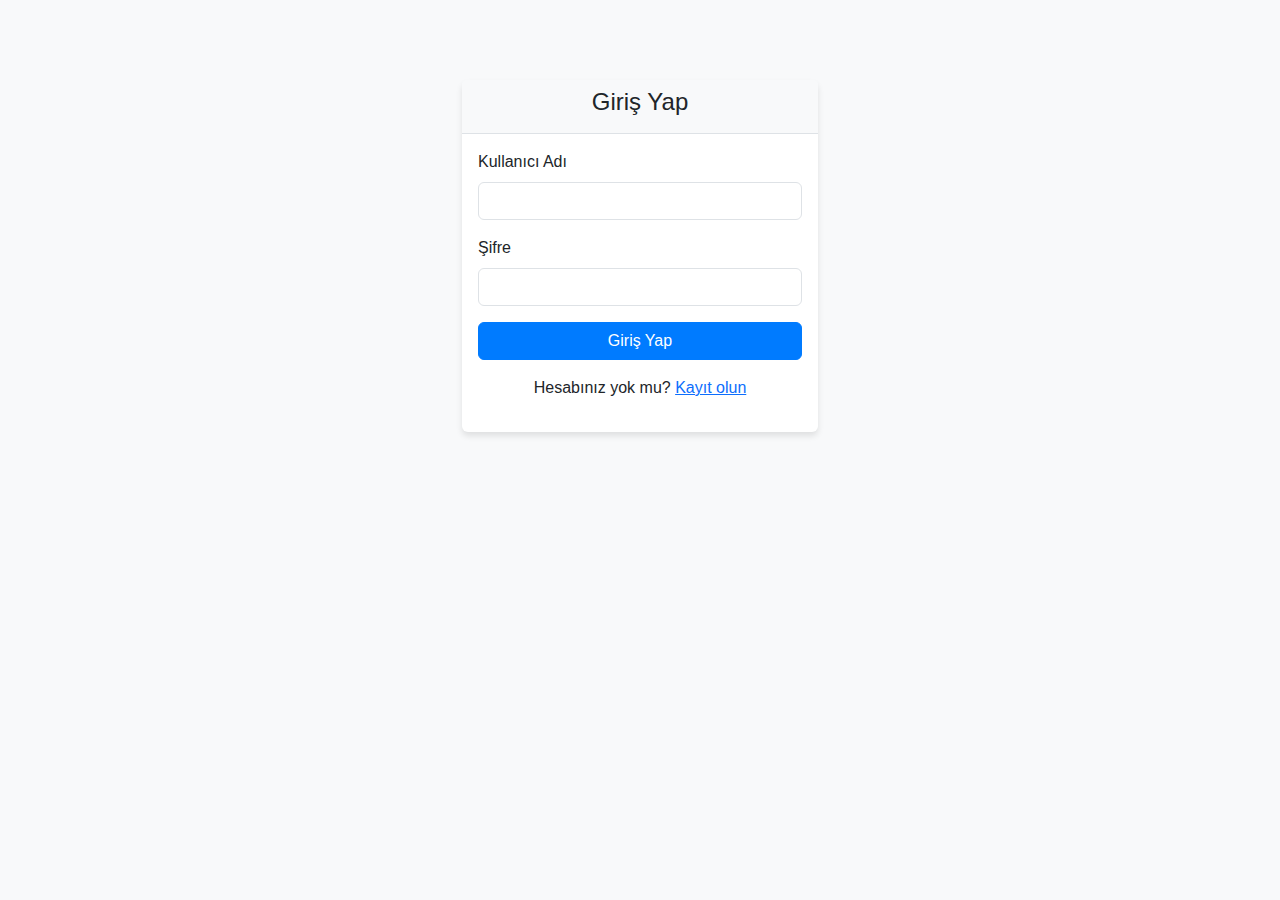
<file: client/index.html>
<!DOCTYPE html>
<html lang="tr">
  <head>
    <meta charset="UTF-8" />
    <meta name="viewport" content="width=device-width, initial-scale=1.0" />
    <title>Haber İçerik Çıkarıcı</title>
    <link
      rel="stylesheet"
      href="https://cdnjs.cloudflare.com/ajax/libs/bootstrap/5.3.0/css/bootstrap.min.css"
    />
    <link
      rel="stylesheet"
      href="https://cdn.datatables.net/1.13.6/css/dataTables.bootstrap5.min.css"
    />
    <link rel="stylesheet" href="public/css/style.css" />
    <style>
      .keyword-tag {
        display: inline-block;
        background-color: #e9ecef;
        color: #495057;
        padding: 2px 6px;
        margin: 1px;
        border-radius: 8px;
        font-size: 0.75rem;
      }
      .language-badge {
        display: inline-block;
        background-color: #007bff;
        color: white;
        padding: 2px 6px;
        border-radius: 8px;
        font-size: 0.75rem;
        font-weight: 500;
      }
    </style>
  </head>
  <body>
    <nav class="navbar navbar-expand-lg navbar-dark bg-primary">
      <div class="container">
        <a class="navbar-brand" href="#">Haber Çıkarıcı</a>
        <div class="navbar-nav ms-auto">
          <a class="nav-link" href="dashboard.html">Dashboard</a>
          <span class="navbar-text me-3" id="username"></span>
          <button class="btn btn-outline-light" onclick="logout()">
            Çıkış
          </button>
        </div>
      </div>
    </nav>

    <div class="container mt-4">
      <div class="row">
        <div class="col-md-12">
          <div class="card">
            <div class="card-header">
              <h5>Yeni Haber Ekle</h5>
            </div>
            <div class="card-body">
              <form id="newsForm">
                <div class="input-group mb-3">
                  <input
                    type="url"
                    class="form-control"
                    id="newsUrl"
                    placeholder="Haber URL'sini girin"
                    required
                  />
                  <button class="btn btn-primary" type="submit">
                    İçeriği Çıkar
                  </button>
                </div>
              </form>
              <div id="loading" class="d-none">
                <div class="spinner-border" role="status">
                  <span class="visually-hidden">Yükleniyor...</span>
                </div>
                İçerik çıkarılıyor...
              </div>
            </div>
          </div>
        </div>
      </div>

      <div class="row mt-4">
        <div class="col-md-12">
          <div class="card">
            <div class="card-header">
              <h5>Çıkarılan Haberler</h5>
            </div>
            <div class="card-body">
              <table
                id="newsTable"
                class="table table-striped"
                style="width: 100%"
              >
                <thead>
                  <tr>
                    <th>Başlık</th>
                    <th>URL</th>
                    <th>Dil</th>
                    <th>Anahtar Kelimeler</th>
                    <th>Yayın Tarihi</th>
                    <th>Eklenme Tarihi</th>
                    <th>İşlemler</th>
                  </tr>
                </thead>
              </table>
            </div>
          </div>
        </div>
      </div>
    </div>

    <script src="https://cdnjs.cloudflare.com/ajax/libs/jquery/3.7.1/jquery.min.js"></script>
    <script src="https://cdnjs.cloudflare.com/ajax/libs/bootstrap/5.3.0/js/bootstrap.bundle.min.js"></script>
    <script src="https://cdn.datatables.net/1.13.6/js/jquery.dataTables.min.js"></script>
    <script src="https://cdn.datatables.net/1.13.6/js/dataTables.bootstrap5.min.js"></script>
    <script src="public/js/auth.js"></script>
    <script src="public/js/app.js"></script>
  </body>
</html>
</file>
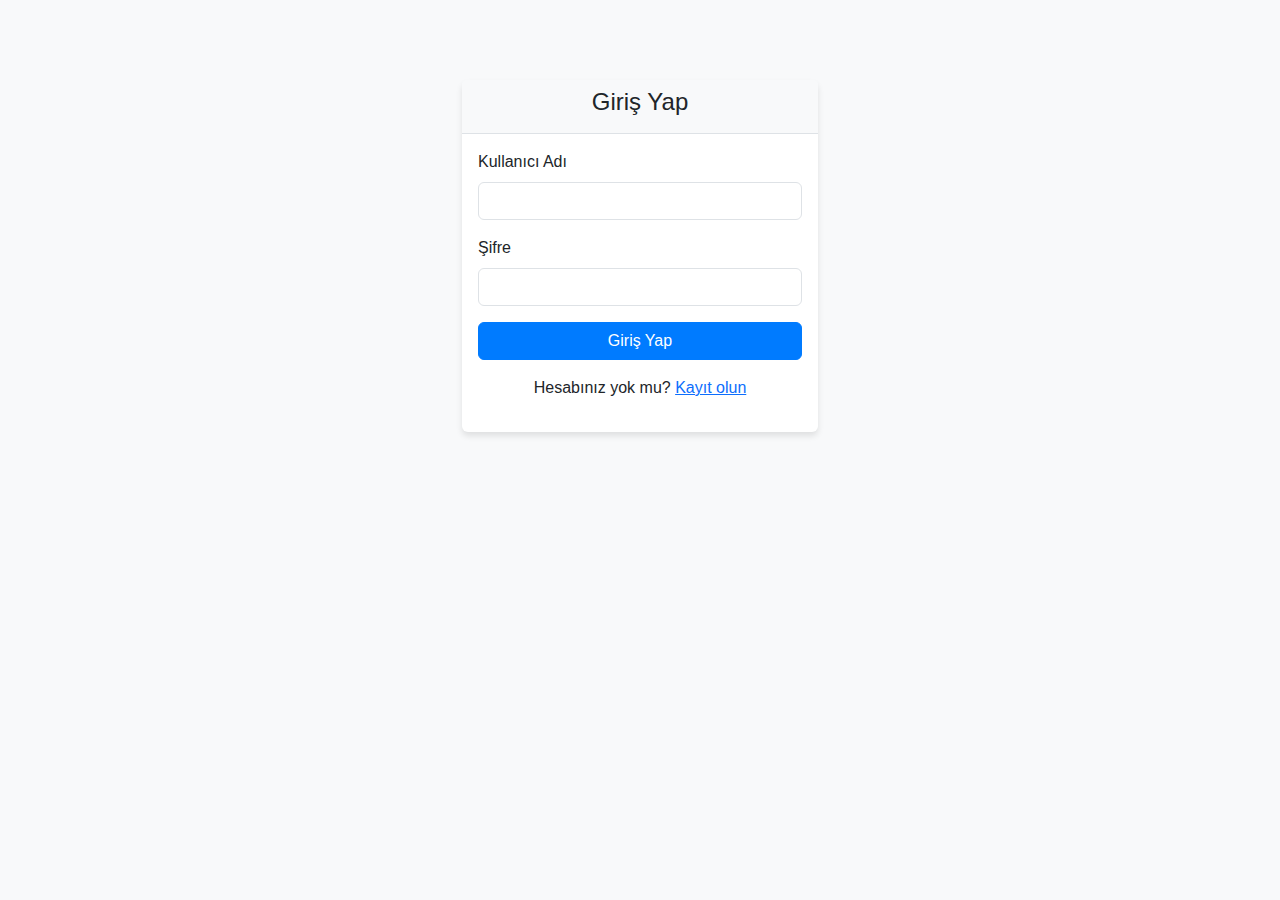
<file: client/login.html>
<!DOCTYPE html>
<html lang="tr">
<head>
    <meta charset="UTF-8">
    <meta name="viewport" content="width=device-width, initial-scale=1.0">
    <title>Giriş - Haber İçerik Çıkarıcı</title>
    <link rel="stylesheet" href="https://cdnjs.cloudflare.com/ajax/libs/bootstrap/5.3.0/css/bootstrap.min.css">
    <link rel="stylesheet" href="public/css/style.css">
</head>
<body class="bg-light">
    <div class="container">
        <div class="row justify-content-center">
            <div class="col-md-6 col-lg-4">
                <div class="card mt-5">
                    <div class="card-header text-center">
                        <h4>Giriş Yap</h4>
                    </div>
                    <div class="card-body">
                        <form id="loginForm">
                            <div class="mb-3">
                                <label for="username" class="form-label">Kullanıcı Adı</label>
                                <input type="text" class="form-control" id="username" required>
                            </div>
                            <div class="mb-3">
                                <label for="password" class="form-label">Şifre</label>
                                <input type="password" class="form-control" id="password" required>
                            </div>
                            <div class="d-grid">
                                <button type="submit" class="btn btn-primary">Giriş Yap</button>
                            </div>
                        </form>
                        <div class="text-center mt-3">
                            <p>Hesabınız yok mu? <a href="register.html">Kayıt olun</a></p>
                        </div>
                        <div id="alert" class="alert alert-danger d-none" role="alert"></div>
                    </div>
                </div>
            </div>
        </div>
    </div>

    <script src="public/js/auth.js"></script>
    <script>
        document.addEventListener('DOMContentLoaded', function() {
            if (isAuthenticated()) {
                window.location.href = 'index.html';
                return;
            }
            
            document.getElementById('loginForm').addEventListener('submit', async function(e) {
                e.preventDefault();
                
                const username = document.getElementById('username').value;
                const password = document.getElementById('password').value;
                const alertDiv = document.getElementById('alert');
                
                const result = await login(username, password);
                
                if (result.success) {
                    window.location.href = 'index.html';
                } else {
                    alertDiv.textContent = result.error;
                    alertDiv.classList.remove('d-none');
                }
            });
        });
    </script>
</body>
</html>
</file>
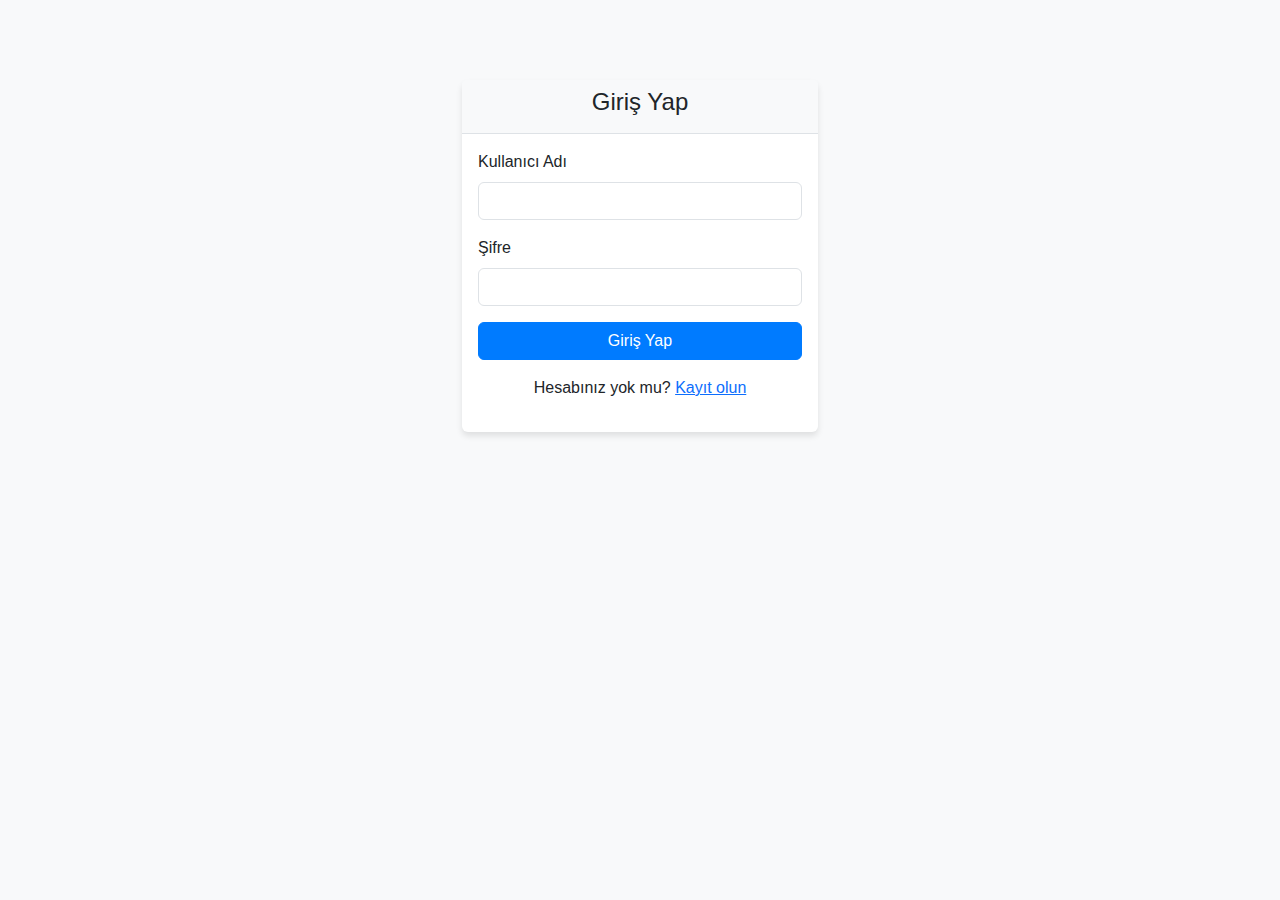
<file: client/news-detail.html>
<!DOCTYPE html>
<html lang="tr">
  <head>
    <meta charset="UTF-8" />
    <meta name="viewport" content="width=device-width, initial-scale=1.0" />
    <title>Haber Detayı - Haber İçerik Çıkarıcı</title>
    <link
      rel="stylesheet"
      href="https://cdnjs.cloudflare.com/ajax/libs/bootstrap/5.3.0/css/bootstrap.min.css"
    />
    <link rel="stylesheet" href="public/css/style.css" />
    <style>
      .news-content {
        line-height: 1.8;
        font-size: 1.1rem;
      }
      .news-meta {
        background-color: #f8f9fa;
        border-radius: 8px;
        padding: 20px;
        margin-bottom: 20px;
      }
      .news-image {
        max-width: 100%;
        height: auto;
        border-radius: 8px;
        box-shadow: 0 4px 8px rgba(0, 0, 0, 0.1);
      }
      .back-button {
        margin-bottom: 20px;
      }
      .loading-spinner {
        display: flex;
        justify-content: center;
        align-items: center;
        height: 200px;
      }
      .keyword-tag {
        display: inline-block;
        background-color: #e9ecef;
        color: #495057;
        padding: 4px 8px;
        margin: 2px;
        border-radius: 12px;
        font-size: 0.85rem;
      }
      .language-badge {
        display: inline-block;
        background-color: #007bff;
        color: white;
        padding: 4px 8px;
        border-radius: 12px;
        font-size: 0.85rem;
        font-weight: 500;
      }
    </style>
  </head>
  <body>
    <nav class="navbar navbar-expand-lg navbar-dark bg-primary">
      <div class="container">
        <a class="navbar-brand" href="index.html">Haber Çıkarıcı</a>
        <div class="navbar-nav ms-auto">
          <a class="nav-link" href="index.html">Ana Sayfa</a>
          <a class="nav-link" href="dashboard.html">Dashboard</a>
          <span class="navbar-text me-3" id="username"></span>
          <button class="btn btn-outline-light" onclick="logout()">
            Çıkış
          </button>
        </div>
      </div>
    </nav>

    <div class="container mt-4">
      <div class="back-button">
        <button class="btn btn-outline-secondary" onclick="goBack()">
          ← Geri Dön
        </button>
      </div>

      <div id="loading" class="loading-spinner">
        <div class="spinner-border text-primary" role="status">
          <span class="visually-hidden">Yükleniyor...</span>
        </div>
        <span class="ms-3">Haber detayları yükleniyor...</span>
      </div>

      <div id="newsDetail" class="d-none">
        <div class="row">
          <div class="col-lg-8">
            <div class="card">
              <div class="card-body">
                <h1 id="newsTitle" class="card-title mb-4"></h1>

                <div id="newsImageContainer" class="mb-4 d-none">
                  <img id="newsImage" class="news-image" alt="Haber görseli" />
                </div>

                <div id="newsContent" class="news-content"></div>
              </div>
            </div>
          </div>

          <div class="col-lg-4">
            <div class="card">
              <div class="card-header">
                <h5 class="mb-0">Haber Bilgileri</h5>
              </div>
              <div class="card-body">
                <div class="news-meta">
                  <div class="row mb-3">
                    <div class="col-4"><strong>Kaynak:</strong></div>
                    <div class="col-8">
                      <a
                        id="newsUrl"
                        href="#"
                        target="_blank"
                        class="text-decoration-none"
                      ></a>
                    </div>
                  </div>

                  <div class="row mb-3">
                    <div class="col-4"><strong>Yayın Tarihi:</strong></div>
                    <div class="col-8" id="publishDate"></div>
                  </div>

                  <div class="row mb-3">
                    <div class="col-4"><strong>Eklenme Tarihi:</strong></div>
                    <div class="col-8" id="createdDate"></div>
                  </div>

                  <div class="row mb-3">
                    <div class="col-4"><strong>Dil:</strong></div>
                    <div class="col-8" id="metaLanguage"></div>
                  </div>

                  <div class="row mb-3">
                    <div class="col-4"><strong>Kelime Sayısı:</strong></div>
                    <div class="col-8" id="wordCount"></div>
                  </div>

                  <div class="row mb-3">
                    <div class="col-4"><strong>Okuma Süresi:</strong></div>
                    <div class="col-8" id="readingTime"></div>
                  </div>

                  <div
                    class="row mb-3"
                    id="keywordsSection"
                    style="display: none"
                  >
                    <div class="col-12">
                      <strong>Anahtar Kelimeler:</strong>
                      <div id="metaKeywords" class="mt-2"></div>
                    </div>
                  </div>
                </div>

                <div class="d-grid gap-2">
                  <button class="btn btn-primary" onclick="openOriginalUrl()">
                    Orijinal Haberi Görüntüle
                  </button>
                  <button class="btn btn-danger" onclick="deleteNews()">
                    Haberi Sil
                  </button>
                </div>
              </div>
            </div>
          </div>
        </div>
      </div>

      <div id="errorMessage" class="alert alert-danger d-none" role="alert">
        <h4 class="alert-heading">Hata!</h4>
        <p id="errorText"></p>
      </div>
    </div>

    <script src="https://cdnjs.cloudflare.com/ajax/libs/jquery/3.7.1/jquery.min.js"></script>
    <script src="https://cdnjs.cloudflare.com/ajax/libs/bootstrap/5.3.0/js/bootstrap.bundle.min.js"></script>
    <script src="public/js/auth.js"></script>
    <script src="public/js/news-detail.js"></script>
  </body>
</html>
</file>
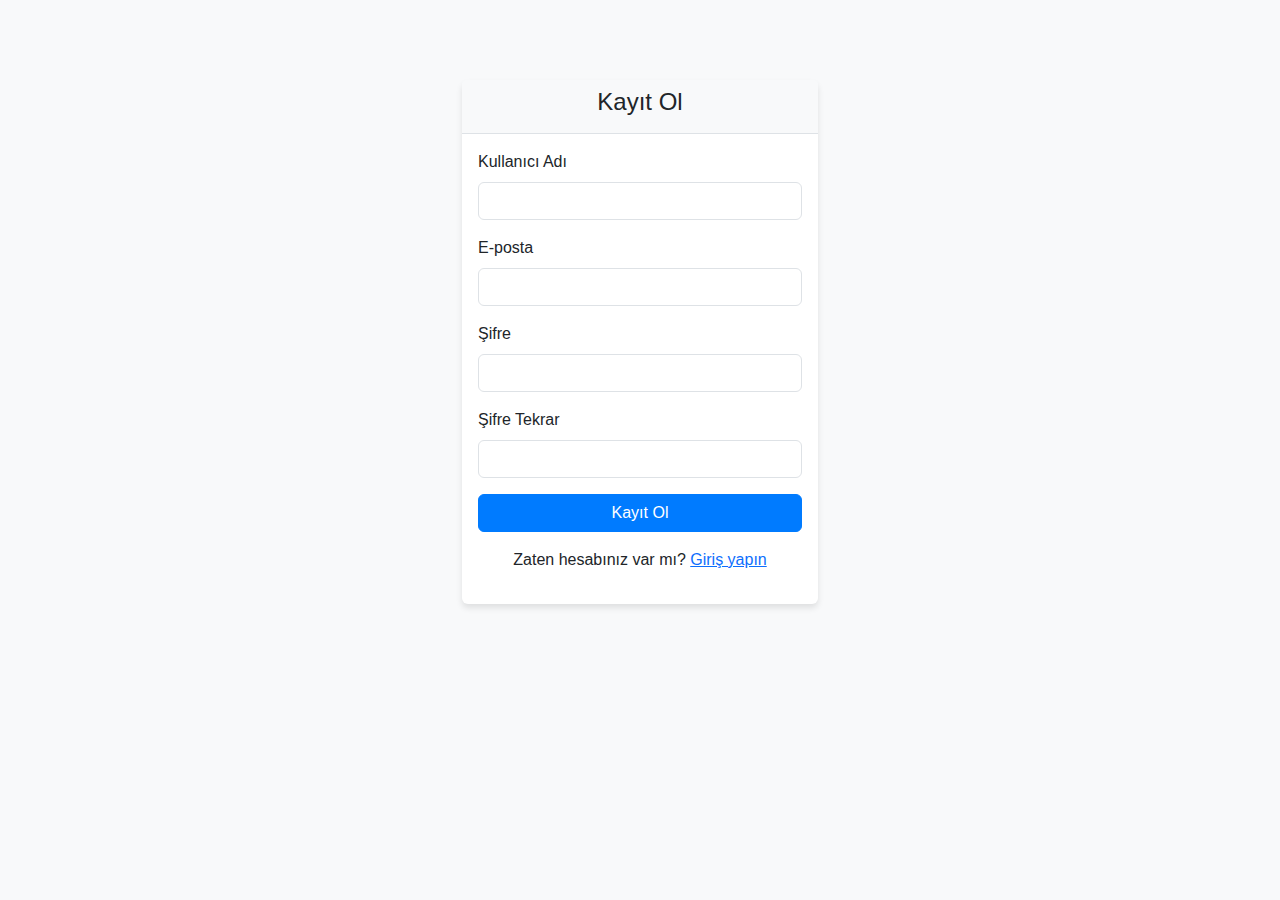
<file: client/register.html>
<!DOCTYPE html>
<html lang="tr">
<head>
    <meta charset="UTF-8">
    <meta name="viewport" content="width=device-width, initial-scale=1.0">
    <title>Kayıt - Haber İçerik Çıkarıcı</title>
    <link rel="stylesheet" href="https://cdnjs.cloudflare.com/ajax/libs/bootstrap/5.3.0/css/bootstrap.min.css">
    <link rel="stylesheet" href="public/css/style.css">
</head>
<body class="bg-light">
    <div class="container">
        <div class="row justify-content-center">
            <div class="col-md-6 col-lg-4">
                <div class="card mt-5">
                    <div class="card-header text-center">
                        <h4>Kayıt Ol</h4>
                    </div>
                    <div class="card-body">
                        <form id="registerForm">
                            <div class="mb-3">
                                <label for="username" class="form-label">Kullanıcı Adı</label>
                                <input type="text" class="form-control" id="username" required>
                            </div>
                            <div class="mb-3">
                                <label for="email" class="form-label">E-posta</label>
                                <input type="email" class="form-control" id="email" required>
                            </div>
                            <div class="mb-3">
                                <label for="password" class="form-label">Şifre</label>
                                <input type="password" class="form-control" id="password" required>
                            </div>
                            <div class="mb-3">
                                <label for="confirmPassword" class="form-label">Şifre Tekrar</label>
                                <input type="password" class="form-control" id="confirmPassword" required>
                            </div>
                            <div class="d-grid">
                                <button type="submit" class="btn btn-primary">Kayıt Ol</button>
                            </div>
                        </form>
                        <div class="text-center mt-3">
                            <p>Zaten hesabınız var mı? <a href="login.html">Giriş yapın</a></p>
                        </div>
                        <div id="alert" class="alert d-none" role="alert"></div>
                    </div>
                </div>
            </div>
        </div>
    </div>

    <script src="public/js/auth.js"></script>
    <script>
        document.addEventListener('DOMContentLoaded', function() {
            if (isAuthenticated()) {
                window.location.href = 'index.html';
                return;
            }
            
            document.getElementById('registerForm').addEventListener('submit', async function(e) {
                e.preventDefault();
                
                const username = document.getElementById('username').value;
                const email = document.getElementById('email').value;
                const password = document.getElementById('password').value;
                const confirmPassword = document.getElementById('confirmPassword').value;
                const alertDiv = document.getElementById('alert');
                
                if (password !== confirmPassword) {
                    alertDiv.textContent = 'Şifreler eşleşmiyor';
                    alertDiv.className = 'alert alert-danger';
                    alertDiv.classList.remove('d-none');
                    return;
                }
                
                const result = await register(username, email, password);
                
                if (result.success) {
                    alertDiv.textContent = 'Kayıt başarılı! Giriş sayfasına yönlendiriliyorsunuz...';
                    alertDiv.className = 'alert alert-success';
                    alertDiv.classList.remove('d-none');
                    
                    setTimeout(() => {
                        window.location.href = 'login.html';
                    }, 2000);
                } else {
                    alertDiv.textContent = result.error;
                    alertDiv.className = 'alert alert-danger';
                    alertDiv.classList.remove('d-none');
                }
            });
        });
    </script>
</body>
</html>
</file>
<file: client/public/css/style.css>
/* Custom styles for News Extractor App */

body {
  font-family: "Segoe UI", Tahoma, Geneva, Verdana, sans-serif;
}

.navbar-brand {
  font-weight: bold;
}

.card {
  box-shadow: 0 4px 6px rgba(0, 0, 0, 0.1);
  border: none;
}

.card-header {
  background-color: #f8f9fa;
  border-bottom: 1px solid #dee2e6;
}

.btn-primary {
  background-color: #007bff;
  border-color: #007bff;
}

.btn-primary:hover {
  background-color: #0056b3;
  border-color: #0056b3;
}

.table th {
  background-color: #f8f9fa;
  border-top: none;
}

#loading {
  text-align: center;
  color: #6c757d;
}

.spinner-border {
  width: 1rem;
  height: 1rem;
  margin-right: 0.5rem;
}

/* DataTables custom styling */
.dataTables_wrapper .dataTables_length select {
  padding: 0.25rem 0.5rem;
  border: 1px solid #ced4da;
  border-radius: 0.25rem;
}

.dataTables_wrapper .dataTables_filter input {
  padding: 0.25rem 0.5rem;
  border: 1px solid #ced4da;
  border-radius: 0.25rem;
  margin-left: 0.5rem;
}

/* Login/Register page styling */
.bg-light {
  background-color: #f8f9fa !important;
}

.card.mt-5 {
  margin-top: 5rem !important;
}

/* Responsive improvements */
@media (max-width: 768px) {
  .container {
    padding: 0 15px;
  }

  .card.mt-5 {
    margin-top: 2rem !important;
  }

  .table-responsive {
    font-size: 0.875rem;
  }
}

/* Alert styling */
.alert {
  border-radius: 0.375rem;
  margin-top: 1rem;
}

/* Button improvements */
.btn-sm {
  padding: 0.25rem 0.5rem;
  font-size: 0.875rem;
  margin: 0 0.125rem;
}

/* Form improvements */
.form-control:focus {
  border-color: #80bdff;
  box-shadow: 0 0 0 0.2rem rgba(0, 123, 255, 0.25);
}

/* Loading overlay */
.loading-overlay {
  position: fixed;
  top: 0;
  left: 0;
  width: 100%;
  height: 100%;
  background-color: rgba(0, 0, 0, 0.5);
  display: flex;
  justify-content: center;
  align-items: center;
  z-index: 9999;
}

.loading-content {
  background-color: white;
  padding: 2rem;
  border-radius: 0.5rem;
  text-align: center;
}

/* News detail page specific styles */
.news-content p {
  margin-bottom: 1.5rem;
  text-align: justify;
}

.news-meta .row {
  border-bottom: 1px solid #e9ecef;
  padding: 0.5rem 0;
}

.news-meta .row:last-child {
  border-bottom: none;
}

.news-image {
  transition: transform 0.2s ease-in-out;
}

.news-image:hover {
  transform: scale(1.02);
}

.back-button .btn {
  transition: all 0.2s ease-in-out;
}

.back-button .btn:hover {
  transform: translateX(-2px);
}

/* Responsive text sizing */
@media (max-width: 768px) {
  .news-content {
    font-size: 1rem !important;
  }

  .card-title {
    font-size: 1.5rem;
  }
}
</file>
